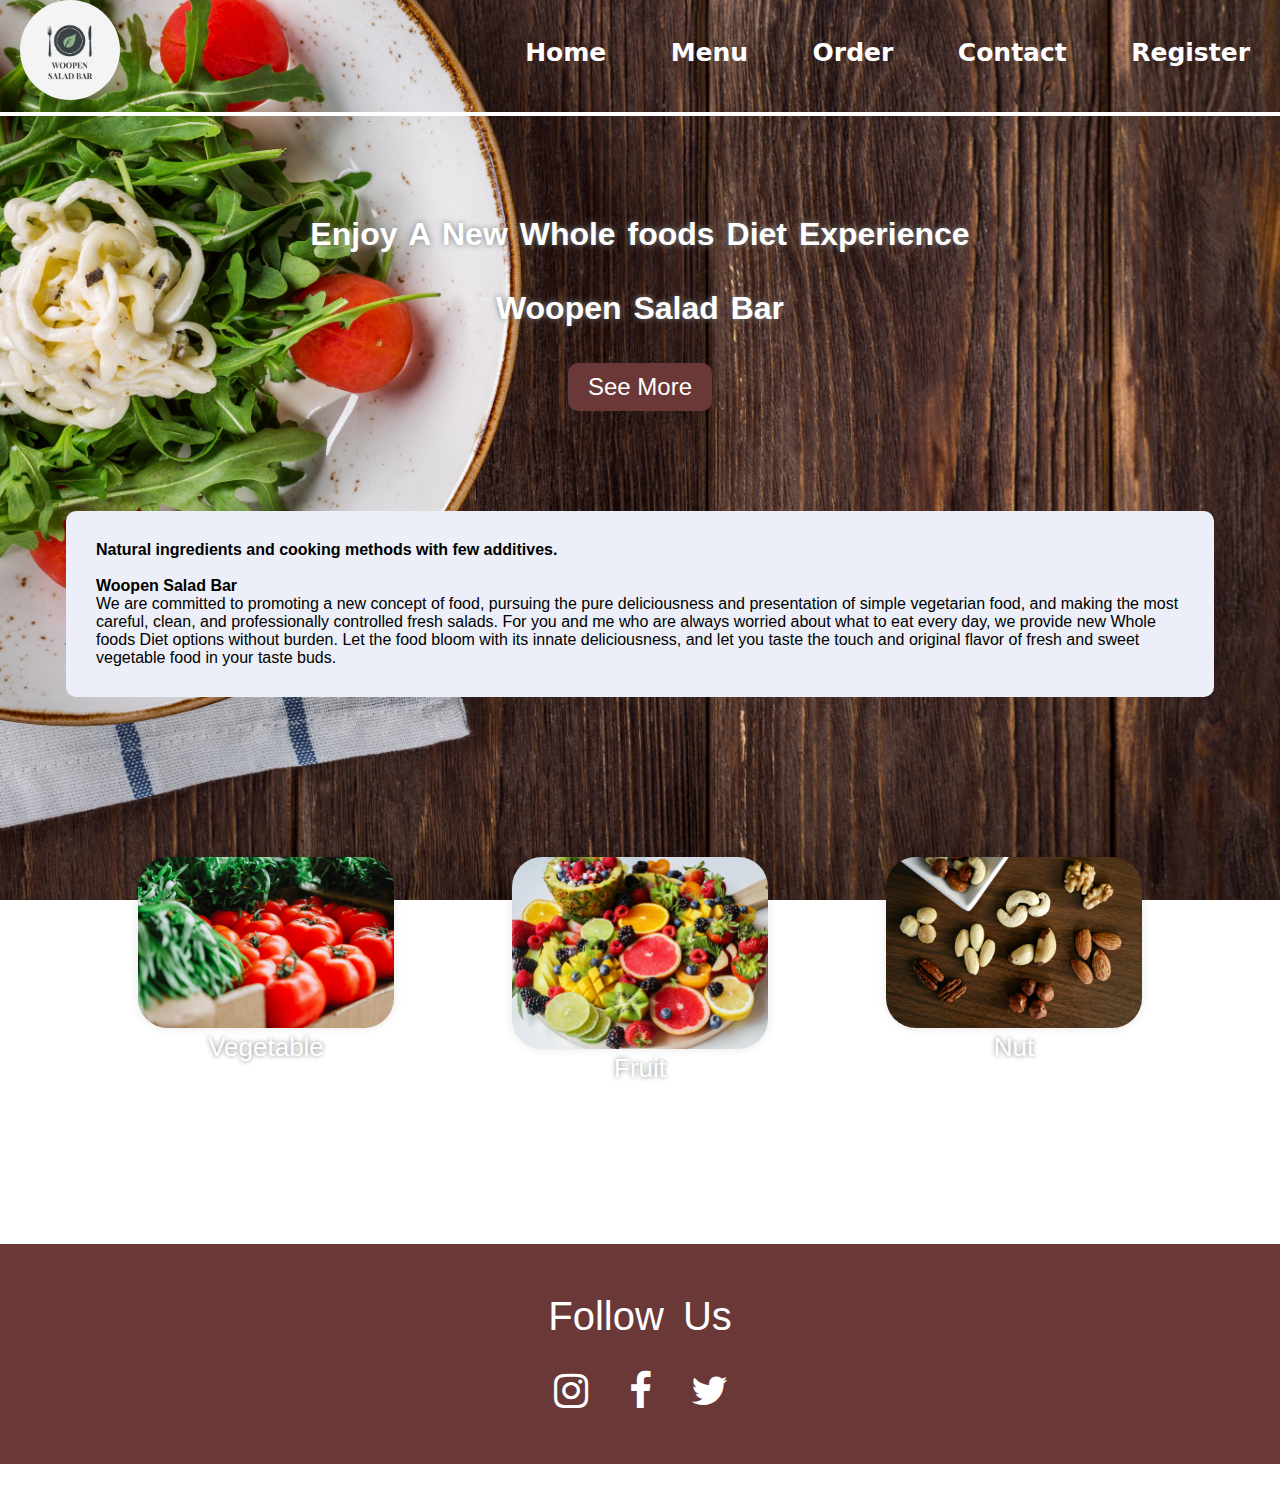
<file: Group8_Assignment2_Final/Group8_Assignment2_Final/HTMLFiles/index.html>
<!--Student Name: Jialing Liang
    File Name: Menu.html
    Student Number: 040784842
    Edit Date: 2024.Apr.01
    Description: This page is our home page.-->

<!DOCTYPE html>
<html lang="en">
    <head>
        <meta charset="UTF-8">
        <meta name="viewport" content="width=device-width, initial-scale=1.0">
        <meta name="author" content="Group8">
        <link rel="stylesheet" href="../CSSFiles/Style.css">
        <link rel="stylesheet" href="https://cdnjs.cloudflare.com/ajax/libs/font-awesome/4.7.0/css/font-awesome.min.css">
        <title>Woopen Salad Bar</title> 
    </head>

    <body>
    
        <!--Header-->
        <div class="header">
            <div class="logo-container">
                <img src="../images/logo.png" alt="Salad logo" >
            </div>

            <div class="header-right">
                <!-- Navigation -->
                <a href="index.html">Home</a>
                <a href="Menu.html">Menu</a>
                <a href="../PHPFile_Server/Order/Order.php">Order</a>
                <a href="../PHPFile_Server/Contact/Contact.php">Contact</a>
                <a href="../PHPFile_Server/Register/Register.php" class="register">Register</a>
            </div>
        </div> <hr>

        <!-- Heading Section -->
        <div class = "top-area">
            <h1>Enjoy A New Whole foods Diet Experience <br><br> Woopen Salad Bar </h1><br><br>
            <a href="Menu.html" class="main-button">See More</a>
        </div> 

        <!-- Introduction of our website -->
        <p class = "ourStory">
            <b>Natural ingredients and cooking methods with few additives.</b><br><br>
            <b>Woopen Salad Bar</b><br>
            We are committed to promoting a new concept of food, pursuing the pure deliciousness and presentation of simple vegetarian food, and making the most careful, clean, and professionally controlled fresh salads.
            For you and me who are always worried about what to eat every day, we provide new Whole foods Diet options without burden.
            Let the food bloom with its innate deliciousness, and let you taste the touch and original flavor of fresh and sweet vegetable food in your taste buds.
        </p>
        
        <!-- Image Section -->
        <div class="image-container">
            <div class="tip">
                <img src="../images/vegetable.jpg" alt="vegetable"> 
                <p>Vegetable</p>
            </div>
            <div class="tip">
                <img src="../images/fruit.jpg" alt="fruit"> 
                <p>Fruit</p>
            </div>
            <div class="tip">
                <img src="../images/nut.jpg" alt="nut"> 
                <p>Nut</p>
            </div>
        </div>

        <!-- Contact Area -->
        <div class = "contact">  
            <p>Follow Us<p>
            <div class="contact-icon">
                <!-- social media icons-->
                <a href="#"><i class="fa fa-instagram"></i></a>
                <a href="#"><i class="fa fa-facebook"></i></a>
                <a href="#"><i class="fa fa-twitter"></i></a>
            </div>
        </div>

        <!-- Footer -->
        <footer>
            <p>© 2024 Group8. All rights reserved.</p>
        </footer>

    </body>
</html>
</file>
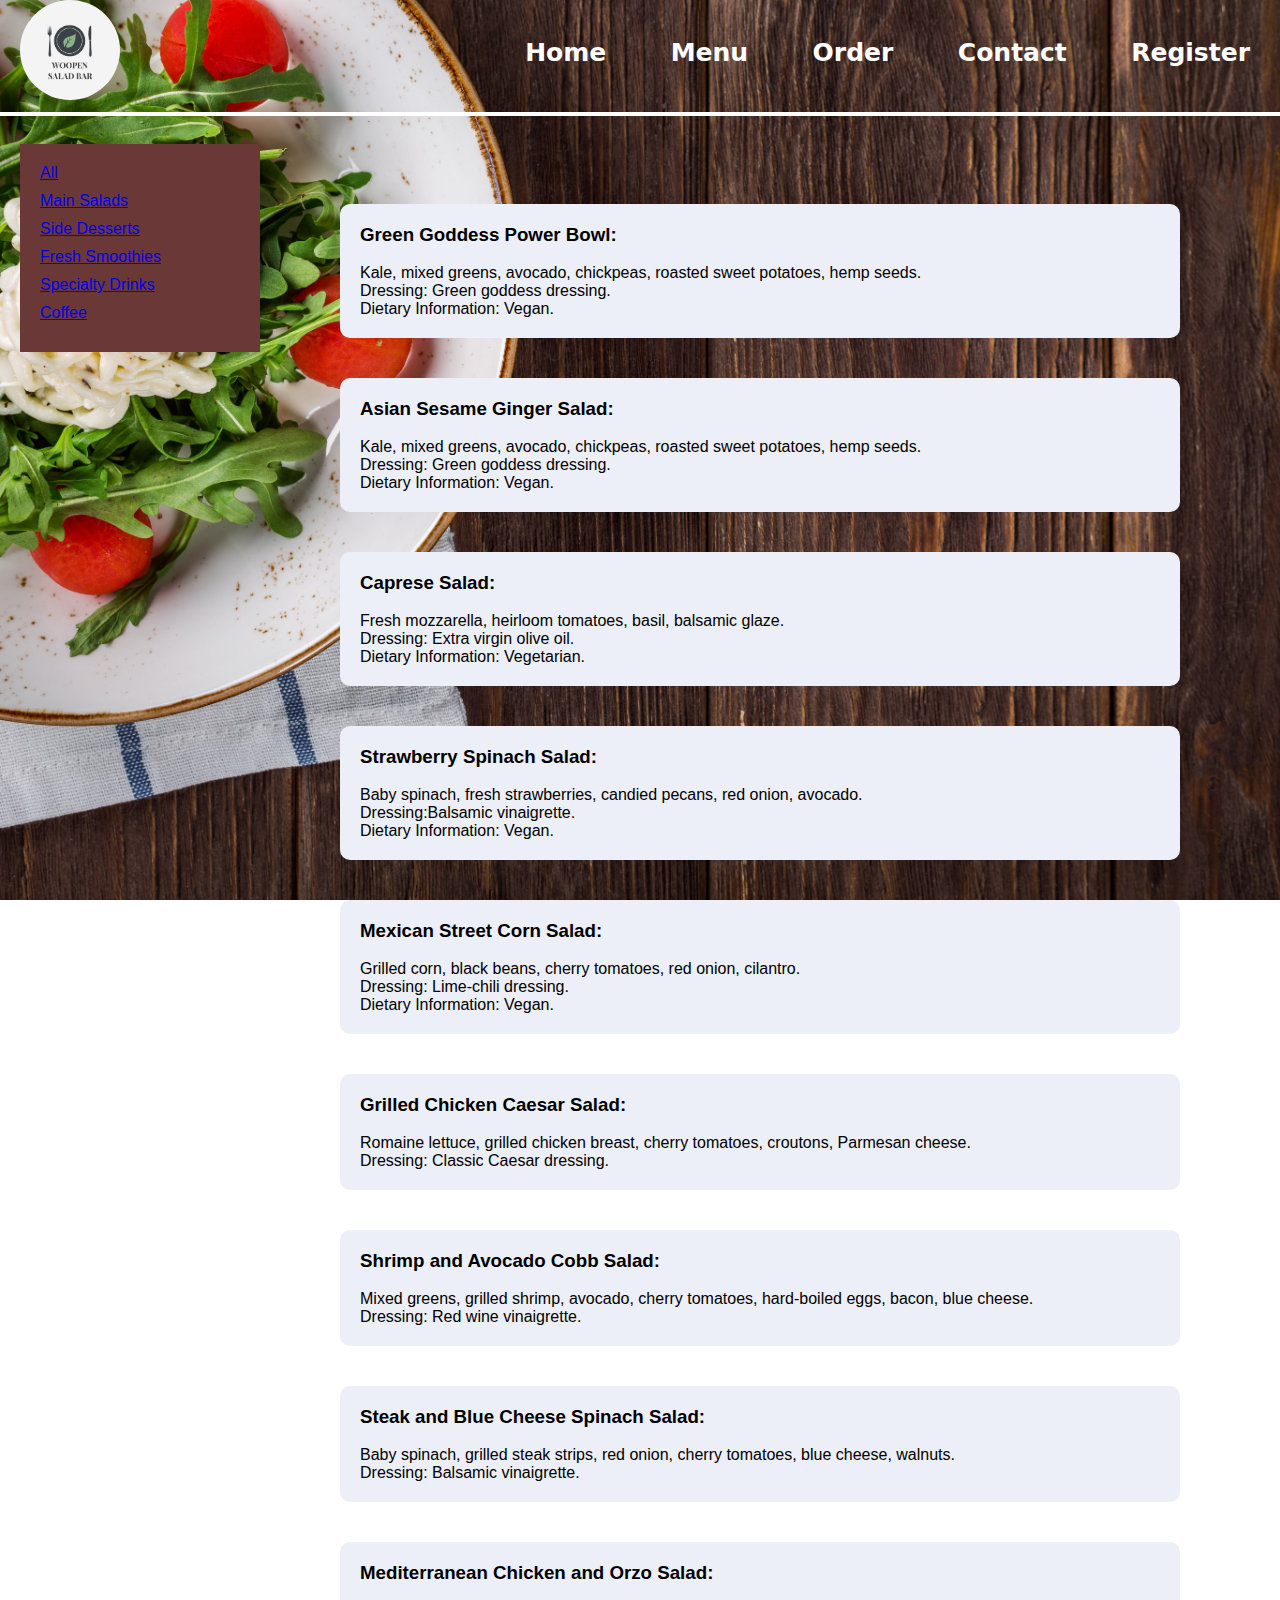
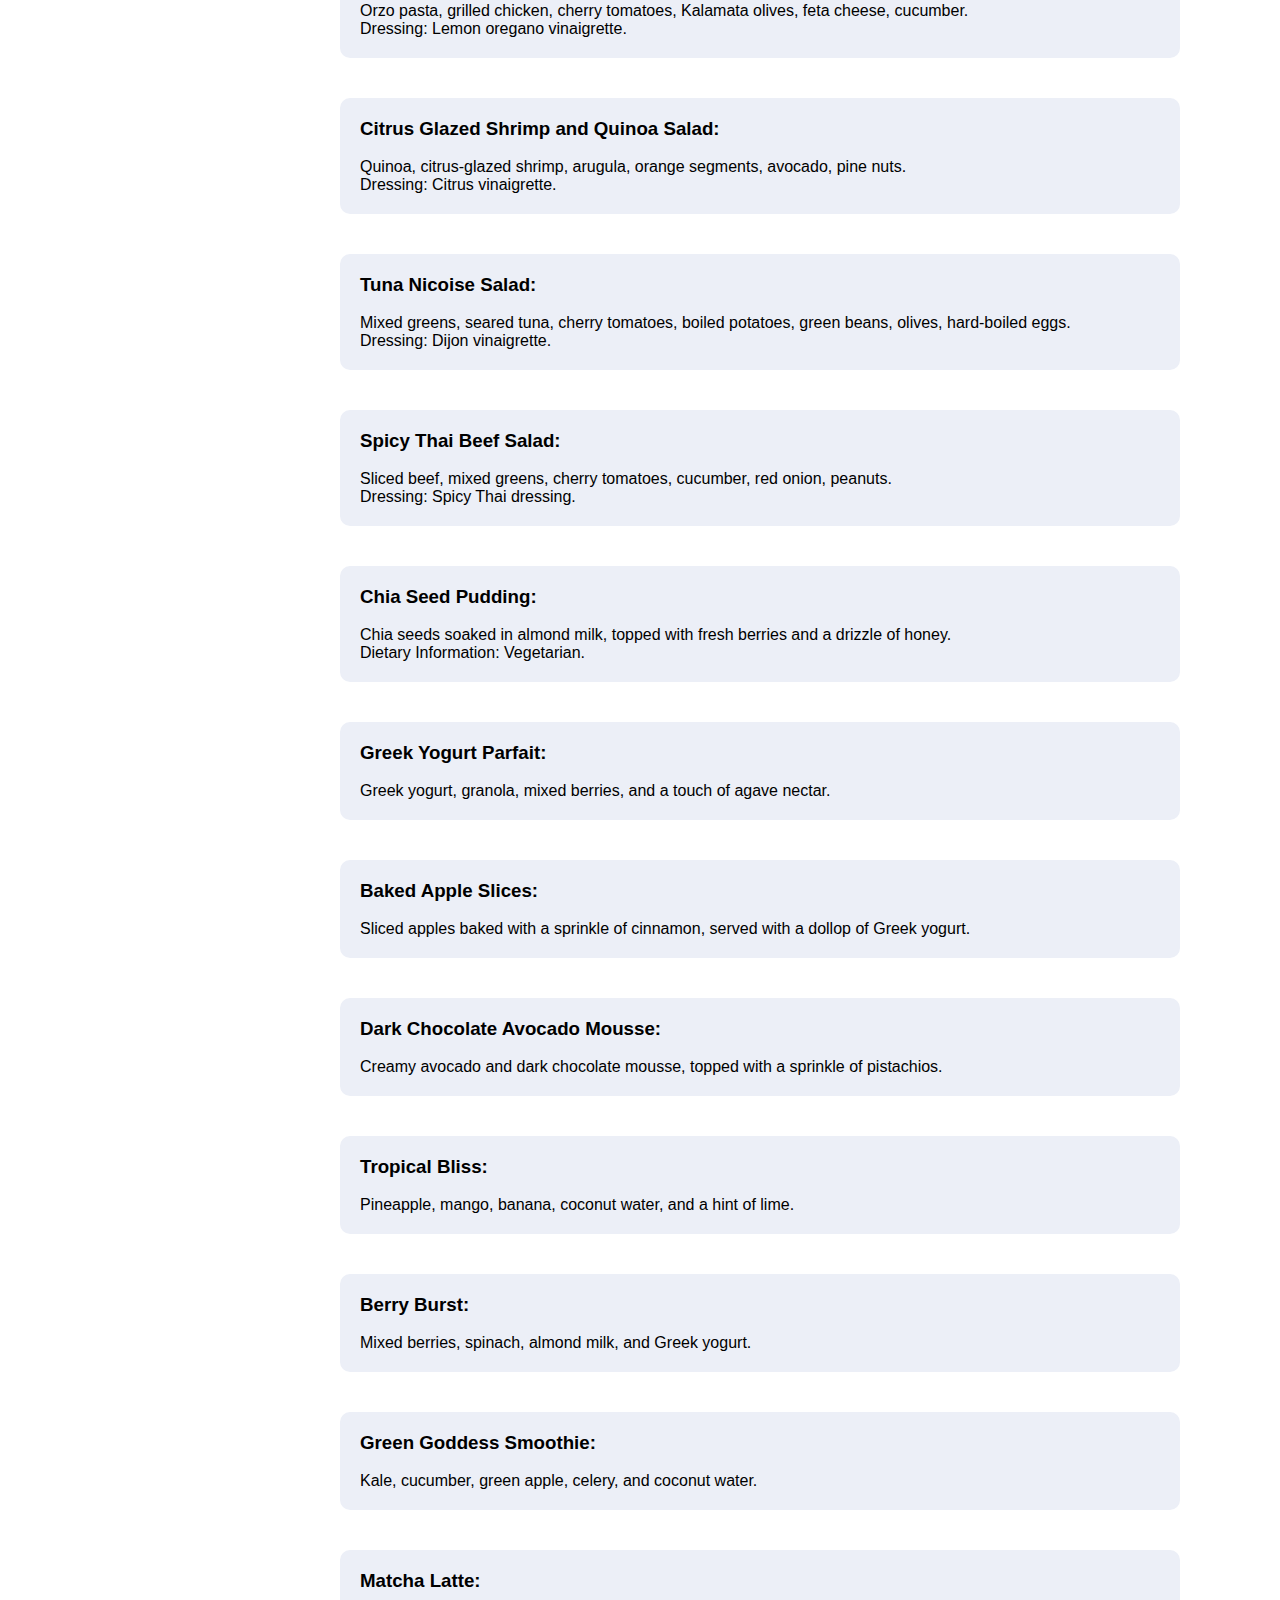
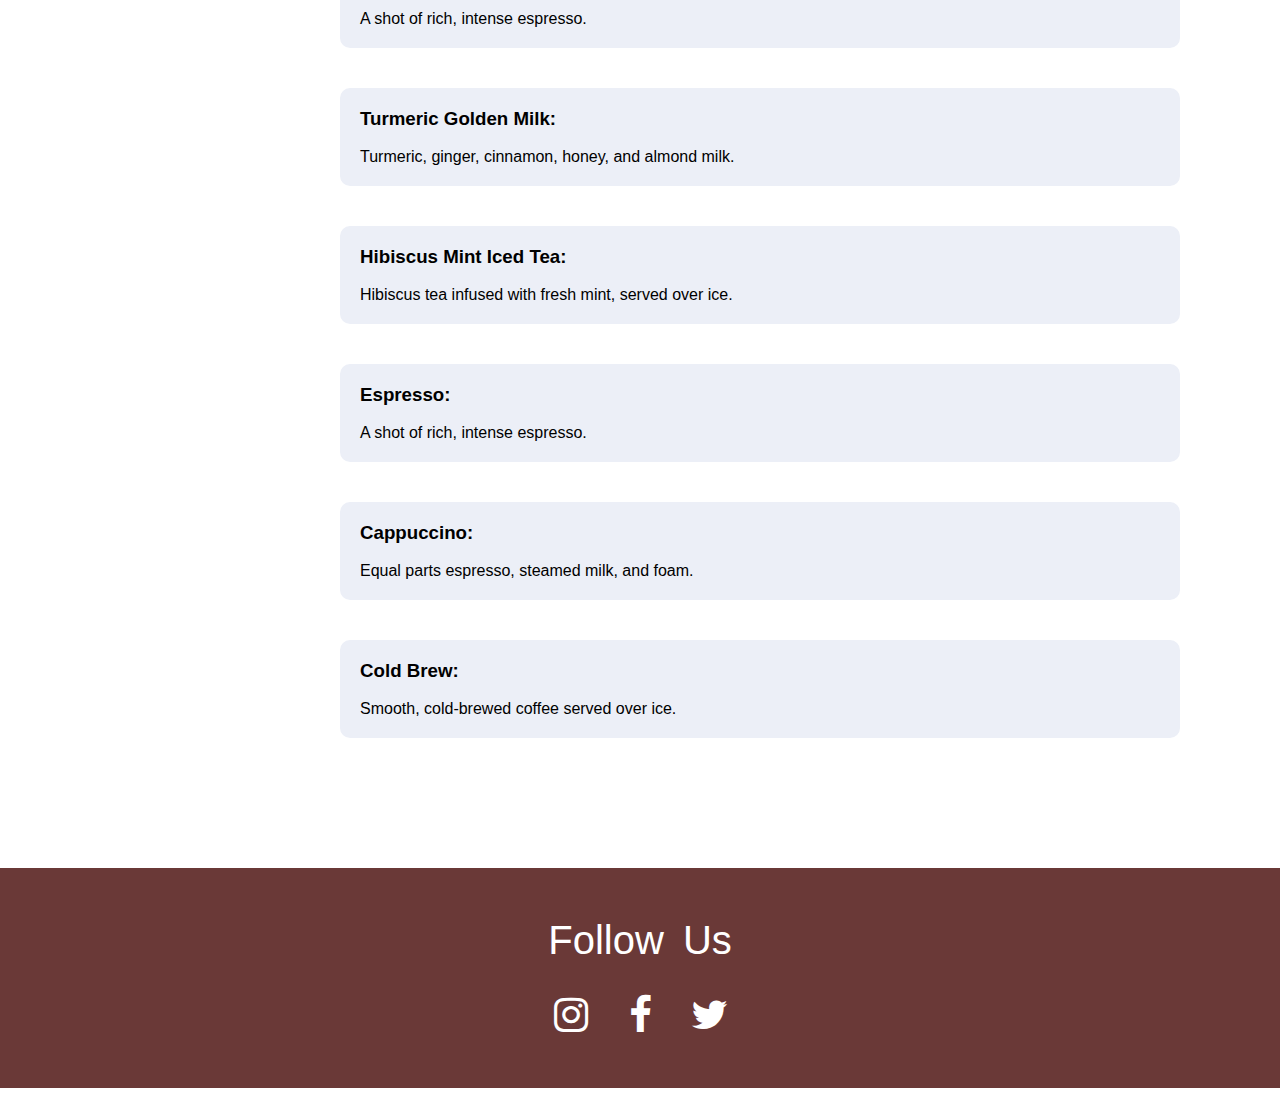
<file: Group8_Assignment2_Final/Group8_Assignment2_Final/HTMLFiles/Menu.html>
<!--Student Name: Yui Hei Wong
    File Name: Menu.html
    Student Number: 041105962
    Edit Date: 2024.Apr.01
    Description: This page displays our menu items.-->

<!DOCTYPE html>
<html lang="en">
    <head>
        <meta charset="UTF-8">
        <meta name="viewport" content="width=device-width, initial-scale=1.0">
        <meta name="author" content="Group8">
        <link rel="stylesheet" href="../CSSFiles/Style.css">
        <link rel="stylesheet" href="https://cdnjs.cloudflare.com/ajax/libs/font-awesome/4.7.0/css/font-awesome.min.css">
        <title>Woopen Salad Bar - Menu</title> 
    </head>

    <body>

        <!--Header-->
        <div class="header">
            <div class="logo-container">
                <img src="../images/logo.png" alt="Salad logo" >
            </div>

            <div class="header-right">
                <!-- Navigation -->
                <a href="index.html">Home</a>
                <a href="Menu.html">Menu</a>
                <a href="../PHPFile_Server/Order/Order.php">Order</a>
                <a href="../PHPFile_Server/Contact/Conatct.php">Contact</a>
                <a href="../PHPFile_Server/Register/Register.php" class="register">Register</a>
            </div>
        </div><hr>

        <div class="menu">
            <!-- Left_Category Bar -->
            <div class="category">
                <ul>
                  <li><a href="#" data-category="all">All</a></li>
                  <li><a href="#" data-category="Category 1">Main Salads</a></li>
                  <li><a href="#" data-category="Category 2">Side Desserts</a></li>
                  <li><a href="#" data-category="Category 3">Fresh Smoothies</a></li>
                  <li><a href="#" data-category="Category 4">Specialty Drinks</a></li>
                  <li><a href="#" data-category="Category 5">Coffee</a></li>
                </ul>
            </div>
            
            <!-- Right_Items-->
            <!-- Category 1-->
            <div class="product-grid">
                <div class="product" data-category="Category 1">
                  <h3>Green Goddess Power Bowl:</h3><br>
                  <p>Kale, mixed greens, avocado, chickpeas, roasted sweet potatoes, hemp seeds.</p>
                  <p>Dressing: Green goddess dressing.</p>
                  <p>Dietary Information: Vegan.</p>
                </div>
                <div class="product" data-category="Category 1">
                  <h3>Asian Sesame Ginger Salad:</h3><br>
                  <p>Kale, mixed greens, avocado, chickpeas, roasted sweet potatoes, hemp seeds.</p>
                  <p>Dressing: Green goddess dressing.</p>
                  <p>Dietary Information: Vegan.</p>
                </div>
                <div class="product" data-category="Category 1">
                  <h3>Caprese Salad:</h3><br>
                  <p>Fresh mozzarella, heirloom tomatoes, basil, balsamic glaze. </p>
                  <p>Dressing: Extra virgin olive oil.</p>
                  <p>Dietary Information: Vegetarian.</p>
                </div>
          
                <div class="product" data-category="Category 1">
                  <h3>Strawberry Spinach Salad:</h3><br>
                  <p>Baby spinach, fresh strawberries, candied pecans, red onion, avocado.</p>
                  <p>Dressing:Balsamic vinaigrette.</p>
                  <p>Dietary Information: Vegan.</p>
                </div>
          
                <div class="product" data-category="Category 1">
                  <h3>Mexican Street Corn Salad:</h3><br>
                  <p>Grilled corn, black beans, cherry tomatoes, red onion, cilantro.</p>
                  <p>Dressing: Lime-chili dressing.</p>
                  <p>Dietary Information: Vegan.</p>
                </div>
          
                <div class="product" data-category="Category 1">
                  <h3>Grilled Chicken Caesar Salad:</h3><br>
                  <p>Romaine lettuce, grilled chicken breast, cherry tomatoes, croutons, Parmesan cheese.</p>
                  <p>Dressing: Classic Caesar dressing.</p>
                </div>
          
                <div class="product" data-category="Category 1">
                  <h3>Shrimp and Avocado Cobb Salad:</h3><br>
                  <p>Mixed greens, grilled shrimp, avocado, cherry tomatoes, hard-boiled eggs, bacon, blue cheese.</p>
                  <p>Dressing: Red wine vinaigrette.</p>
                </div>
          
                <div class="product" data-category="Category 1">
                  <h3>Steak and Blue Cheese Spinach Salad:</h3><br>
                  <p>Baby spinach, grilled steak strips, red onion, cherry tomatoes, blue cheese, walnuts.</p>
                  <p>Dressing: Balsamic vinaigrette.</p>
                </div>
          
                <div class="product" data-category="Category 1">
                  <h3>Mediterranean Chicken and Orzo Salad:</h3><br>
                  <p>Orzo pasta, grilled chicken, cherry tomatoes, Kalamata olives, feta cheese, cucumber.</p>
                  <p>Dressing: Lemon oregano vinaigrette.</p>
                </div>
          
                <div class="product" data-category="Category 1">
                  <h3>Citrus Glazed Shrimp and Quinoa Salad:</h3><br>
                  <p>Quinoa, citrus-glazed shrimp, arugula, orange segments, avocado, pine nuts.</p>
                  <p>Dressing: Citrus vinaigrette.</p>
                </div>
          
                <div class="product" data-category="Category 1">
                  <h3>Tuna Nicoise Salad:</h3><br>
                  <p>Mixed greens, seared tuna, cherry tomatoes, boiled potatoes, green beans, olives, hard-boiled eggs.</p>
                  <p>Dressing: Dijon vinaigrette.</p>
                </div>
          
                <div class="product" data-category="Category 1">
                  <h3>Spicy Thai Beef Salad:</h3><br>
                  <p>Sliced beef, mixed greens, cherry tomatoes, cucumber, red onion, peanuts.</p>
                  <p>Dressing: Spicy Thai dressing.</p>
                </div>

                <!-- Side Desserts Section -->
                <div class="product" data-category="Category 2">
                  <h3>Chia Seed Pudding:</h3><br>
                  <p>Chia seeds soaked in almond milk, topped with fresh berries and a drizzle of honey.</p>
                  <p>Dietary Information: Vegetarian.</p>
                </div>

                <div class="product" data-category="Category 2">
                  <h3>Greek Yogurt Parfait:</h3><br>
                  <p>Greek yogurt, granola, mixed berries, and a touch of agave nectar.</p>
                </div>

                <div class="product" data-category="Category 2">
                  <h3>Baked Apple Slices:</h3><br>
                  <p>Sliced apples baked with a sprinkle of cinnamon, served with a dollop of Greek yogurt.</p>
                </div>

                <div class="product" data-category="Category 2">
                  <h3>Dark Chocolate Avocado Mousse:</h3><br>
                  <p>Creamy avocado and dark chocolate mousse, topped with a sprinkle of pistachios.</p>
                </div>


                <!-- Smoothies Section -->
                <div class="product" data-category="Category 3">
                  <h3>Tropical Bliss:</h3><br>
                  <p>Pineapple, mango, banana, coconut water, and a hint of lime.</p>
                </div>

                <div class="product" data-category="Category 3">
                  <h3>Berry Burst:</h3><br>
                  <p>Mixed berries, spinach, almond milk, and Greek yogurt.</p>
                </div>

                <div class="product" data-category="Category 3">
                  <h3>Green Goddess Smoothie:</h3><br>
                  <p>Kale, cucumber, green apple, celery, and coconut water.</p>
                </div>
                
                <!-- Special drinks Section -->
                <div class="product" data-category="Category 4">
                  <h3>Matcha Latte:</h3><br>
                  <p>A shot of rich, intense espresso.</p>
                </div>

                <div class="product" data-category="Category 4">
                  <h3>Turmeric Golden Milk:</h3><br>
                  <p>Turmeric, ginger, cinnamon, honey, and almond milk.</p>
                </div>

                <div class="product" data-category="Category 4">
                  <h3>Hibiscus Mint Iced Tea:</h3><br>
                  <p>Hibiscus tea infused with fresh mint, served over ice.</p>
                </div>
                
                <!-- Coffee Section -->
                <div class="product" data-category="Category 5">
                  <h3>Espresso:</h3><br>
                  <p>A shot of rich, intense espresso.</p>
                </div>

                <div class="product" data-category="Category 5">
                  <h3>Cappuccino:</h3><br>
                  <p>Equal parts espresso, steamed milk, and foam.</p>
                </div>

                <div class="product" data-category="Category 5">
                  <h3>Cold Brew:</h3><br>
                  <p>Smooth, cold-brewed coffee served over ice.</p>
                </div>
            </div>  
        </div>
        

        <!-- Contact Area -->
        <div class = "contact">  
            <p>Follow Us</p>
            <div class="contact-icon">
                <!-- social media icons-->
                <a href="#"><i class="fa fa-instagram"></i></a>
                <a href="#"><i class="fa fa-facebook"></i></a>
                <a href="#"><i class="fa fa-twitter"></i></a>
            </div>
        </div>

        <!-- Footer -->
        <footer>
            <p>© 2024 Group8. All rights reserved.</p>
        </footer>

        <script src="../JScripts/Menu.js"></script>
    </body>


</html>
</file>
<file: Group8_Assignment2_Final/Group8_Assignment2_Final/CSSFiles/Style.css>
/*   Student Name: Hsin Tang, Yui Hei Wong, Jialing Liang
     File Name: Style.css
     Stuednt Number: 041111914, 041105962, 040784842
     Edit Date: 2024.Apr.04
     Description: This page use for decorate our pages. */

/* CSS Reset */
html, body, div, span, applet, object, iframe,
h1, h2, h3, h4, h5, h6, p, blockquote, pre,
a, abbr, acronym, address, big, cite, code,
del, dfn, em, img, ins, kbd, q, s, samp,
small, strike, strong, sub, sup, tt, var,
b, u, i, center,
dl, dt, dd, ol, ul, li,
form, label,
table, caption, tbody, tfoot, thead, tr, th, td,
article, aside, canvas, details, embed, 
figure, figcaption, footer, header, hgroup, 
menu, nav, output, ruby, section, summary,
time, mark, audio, video {
	margin: 0;
	padding: 0;
	border: 0;
}
/* END CSS Reset*/


/*For whole pages. Title, header, footer.etc*/

body {
    background-image: url('../images/background.jpg'); 
    background-size: cover;
    background-position: center;
    background-attachment: fixed;
    font-family: Verdana, sans-serif
}

.header {
    display: flex;
    justify-content: space-between;
    align-items: center;
}

.logo-container img {
    width: 100px; 
    border-radius: 50%; /* Let logo be circle.*/
    margin-left: 20px;
}

.header-right a {
    font-family: system-ui, sans-serif;
    font-weight: bold;
    color: white;
    font-size: 25px;
    text-decoration: none; /*no underline*/
    margin: auto 30px;
}


hr {
  border: 2px solid white;
}

.top-area {
  margin-top: 100px;
  margin-bottom: 100px;
  text-align: center;
  color: white;
}

.top-area h1, .top-area h3{
  font-weight: bold;
  text-shadow: 0 0 0.2em gray;
  word-spacing: 3px; /*Word and word has more space*/
}

.main-button {
  color: white;
  background-color: #6A3937;
  display: inline-block;
  font-size: 24px;
  padding: 10px 20px;
  border-radius: 10px;
  cursor: pointer;
  text-decoration: none;
  transition: background-color 0.3s ease;
}

.main-button:hover {
  color: white;
  background-color: #9E5453;
  text-decoration: underline;
}

.contact {
  background-color: #6A3937;
  color: white;
  text-align: center;
  font-size: 40px;
  padding: 50px;
  word-spacing: 8px; /*Word and word has more space*/
  margin-top: 50px;
}

.contact-icon a {
  display: inline-block;
  transition: all 0.3s ease; /* Add transition for hover effects */
  color: white;
  width: 50px;
  margin-top: 30px;
}

.contact-icon a:hover {
  background-color:rgba(255, 255, 255, 0.2); /* Add a hover color */
}

footer{
  text-align: center;
  color: white;
  margin: 5px;
}


/*For index.html*/
.ourStory{
  background-color:#ECEFF7;
  margin: 20px auto;
  padding: 30px;
  width: 85%;
  border-radius: 10px;
}

.image-container {
  display: flex;
  justify-content: space-between;
  flex-wrap: wrap;
  width: 80%;
  margin: 150px auto;
}

.tip {
  width: 25%;
  margin: 10px; 
  text-align: center; 
}

.tip img {
  width: 100%;
  border-radius: 30px; 
  box-shadow: 0 0 10px rgba(0, 0, 0, 0.1); /* add a shadow */
  transition: transform 0.3s ease-in-out; /* Add transition for hover effects */
}

.tip:hover {
  transform: scale(1.05); /* Zoom in on hover */
}

.tip p{
  color: white;
  text-align: center;
  font-size: 26px;
  text-shadow: 0 0 0.2em gray;
}


/* For Menu.html*/
.menu {
  display: flex;
  padding: 20px;
}

.category {
  display: flex;
  position: fixed;
  width: 200px;
  padding: 20px;
  background-color: #6A3937;
  color: white;
}

.category ul {
  list-style-type: none;
  padding: 0;
  color: white;
}

.category li {
  margin-bottom: 10px;
  transition: background-color 0.3s ease;
  color: white;
}

.category li a:hover {
  color: white;
  text-decoration: underline;
}

.category li a:visited {
  color: white;
}

.product-grid {
  display: flex;
  flex-wrap: wrap;
  margin-left: 240px; /*Keep the product area from being covered by categories*/
  padding: 40px;
}

.product {
  width: 100%;
  background-color: #ECEFF7;
  margin: 20px 40px;
  padding: 20px;
  border-radius: 10px;
}


/*For Contact.php & Register.php*/
.container {
  max-width: 70%;
  margin: 50px auto;
  background-color: #fff;
  padding: 20px;
  border-radius: 10px;
  box-shadow: 0 0 10px rgba(0, 0, 0, 0.1);
  height: auto;
}

form {
  display: flex;
  flex-direction: column;
}

label {
  font-weight: bold;
  margin-bottom: 5px;
}

input, select {
  padding: 10px;
  margin-bottom: 10px;
  box-sizing: border-box;
}

button, #Submit, #Reset{
  font-size: 20px;
  margin-top: 20px;
  padding: 10px 20px;
  background-color: #78aa54; 
  color: white;
  border: none;
  border-radius: 5px;
}

button:hover {
  background-color: #78aa54; 
}

.error-message {
  color: #d9534f; /* Red color for error messages */
  font-size: 12px;
  margin-top: 5px;
}


/*For Order.php*/
.finditem {
  background-color: #ECEFF7;
  color: black;
  padding: 20px;
  display: flex;
  justify-content: space-between;
  align-items: center; 
  font-size: 16px;
}

.finditem label {
  margin-right: 10px;
}

.filter select {
  padding: 5px;
}

.filter {
  margin-left: 20px;
}

.search {
  margin-right: 20px; 
  display: flex;
  align-items: center;
}

.search input {
  padding: 8px 15px;
  box-sizing: border-box;
  border: 1px solid black;
  border-radius: 5px;
  background-color: rgba(255, 255, 255, 0.2);
}

.search button {
  margin-left: 30px; 
  background-color: #78aa54;
  color: white;
  border: none;
  border-radius: 5px;
  align-items: center;
}

main{
  display: grid;
  grid-template-columns: 75% 15%;
  margin: 30px;
}

#menu-container {
  background-color: aliceblue;
  padding: 10px;
  display: grid;
  grid-template-columns: 1fr 1fr 1fr 1fr 1fr;
}

#cart-container {
  background-color: wheat;
  padding: 10px;
  width: 100%;
  margin-left: 30px;
}
</file>
